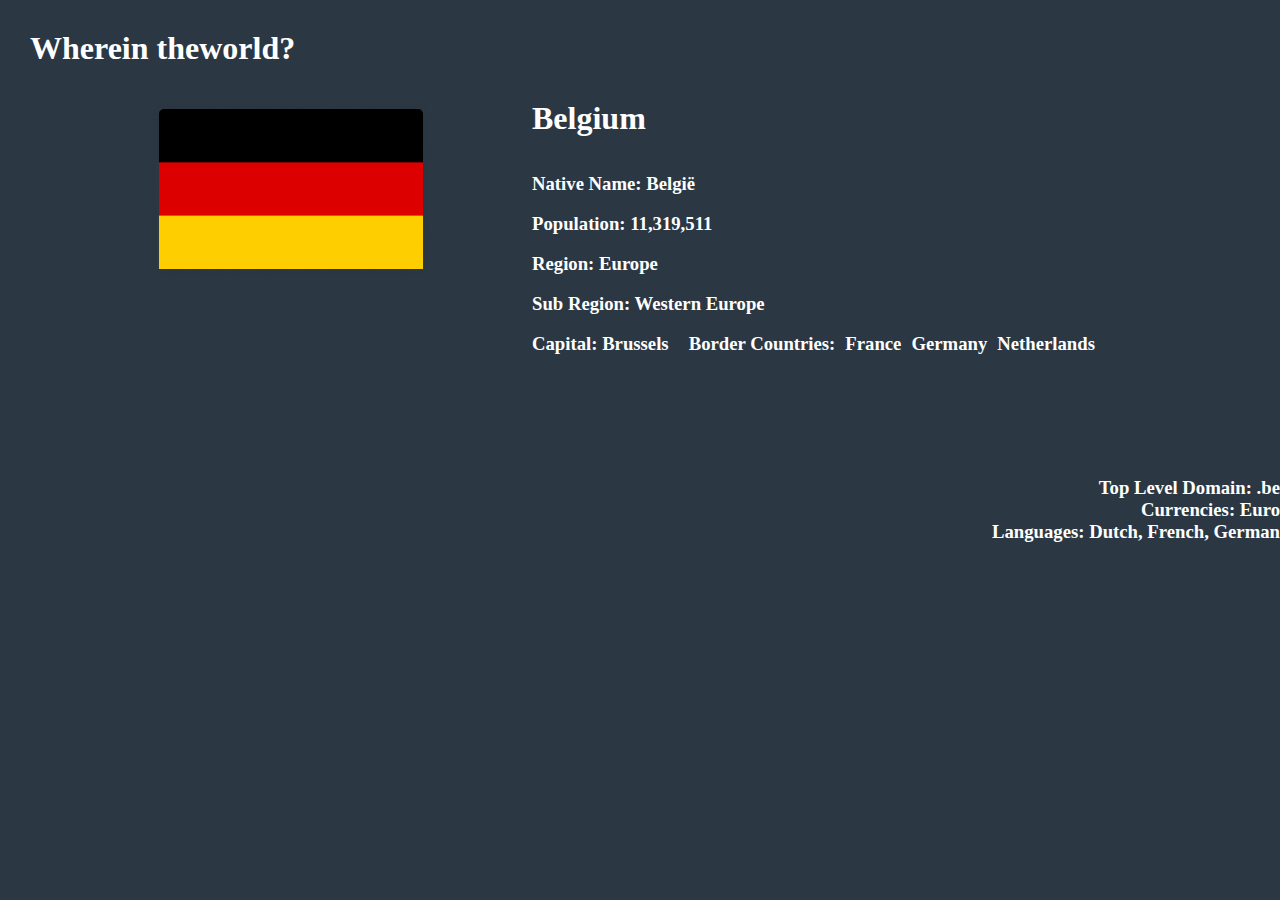
<file: Germany.html>
<!DOCTYPE html>
<html lang="en">

<head>
    <meta charset="UTF-8">
    <meta name="viewport" content="width=device-width, initial-scale=1.0">
    <link rel="stylesheet" href="Germany.css">
    <title>Germany</title>
</head>

<body>
    <header class="header">
        <nav>
            <div class="nav_wrapper">
                <h1 class="text">Wherein theworld?</h1>
            </div>
            </div>
        </nav>
        <div class="title">
            <div class="left"><img src="./img/1280px-Flag_of_Germany.svg (1).png" alt="#"></div>
            <div class="right">
                <h1>Belgium</h1><br><br>
                <h3>Native Name: België</h3><br>
                <h3>Population: 11,319,511</h3><br>
                <h3>Region: Europe</h3><br>
                <h3>Sub Region: Western Europe</h3><br>
                <div class="div2">
                    <h3>Capital: Brussels</h3><br><br><br><br><br><br><br><br>
                    <h3>Border Countries: </h3>
                    <h3>France</h3>
                    <h3>Germany</h3>
                    <h3>Netherlands</h3>
                </div>
            </div>
        </div>
        </div>
        <div class="card">
            <h3>Top Level Domain: .be</h3>
            <h3>Currencies: Euro</h3>
            <h3>Languages: Dutch, French, German</h3>
        </div>
    </header>

</html>
</file>
<file: Germany.css>
* {
    margin: 0;
    padding: 0;
    box-sizing: border-box;
    color: #ffffff;
    background: #2B3844;
}

nav {
    width: 100%;
    height: 100px;
    padding: 30px 30px;
    background: #2B3844;
}

.img {
    padding: 80x;
}

.h1 {
    display: flex;
}

.title {
    display: flex;
    margin-left: 150px;
    gap: 100px;
}

.div2 {
    display: flex;
    gap: 10px;
}

.card {
    text-align: right;
}
</file>
